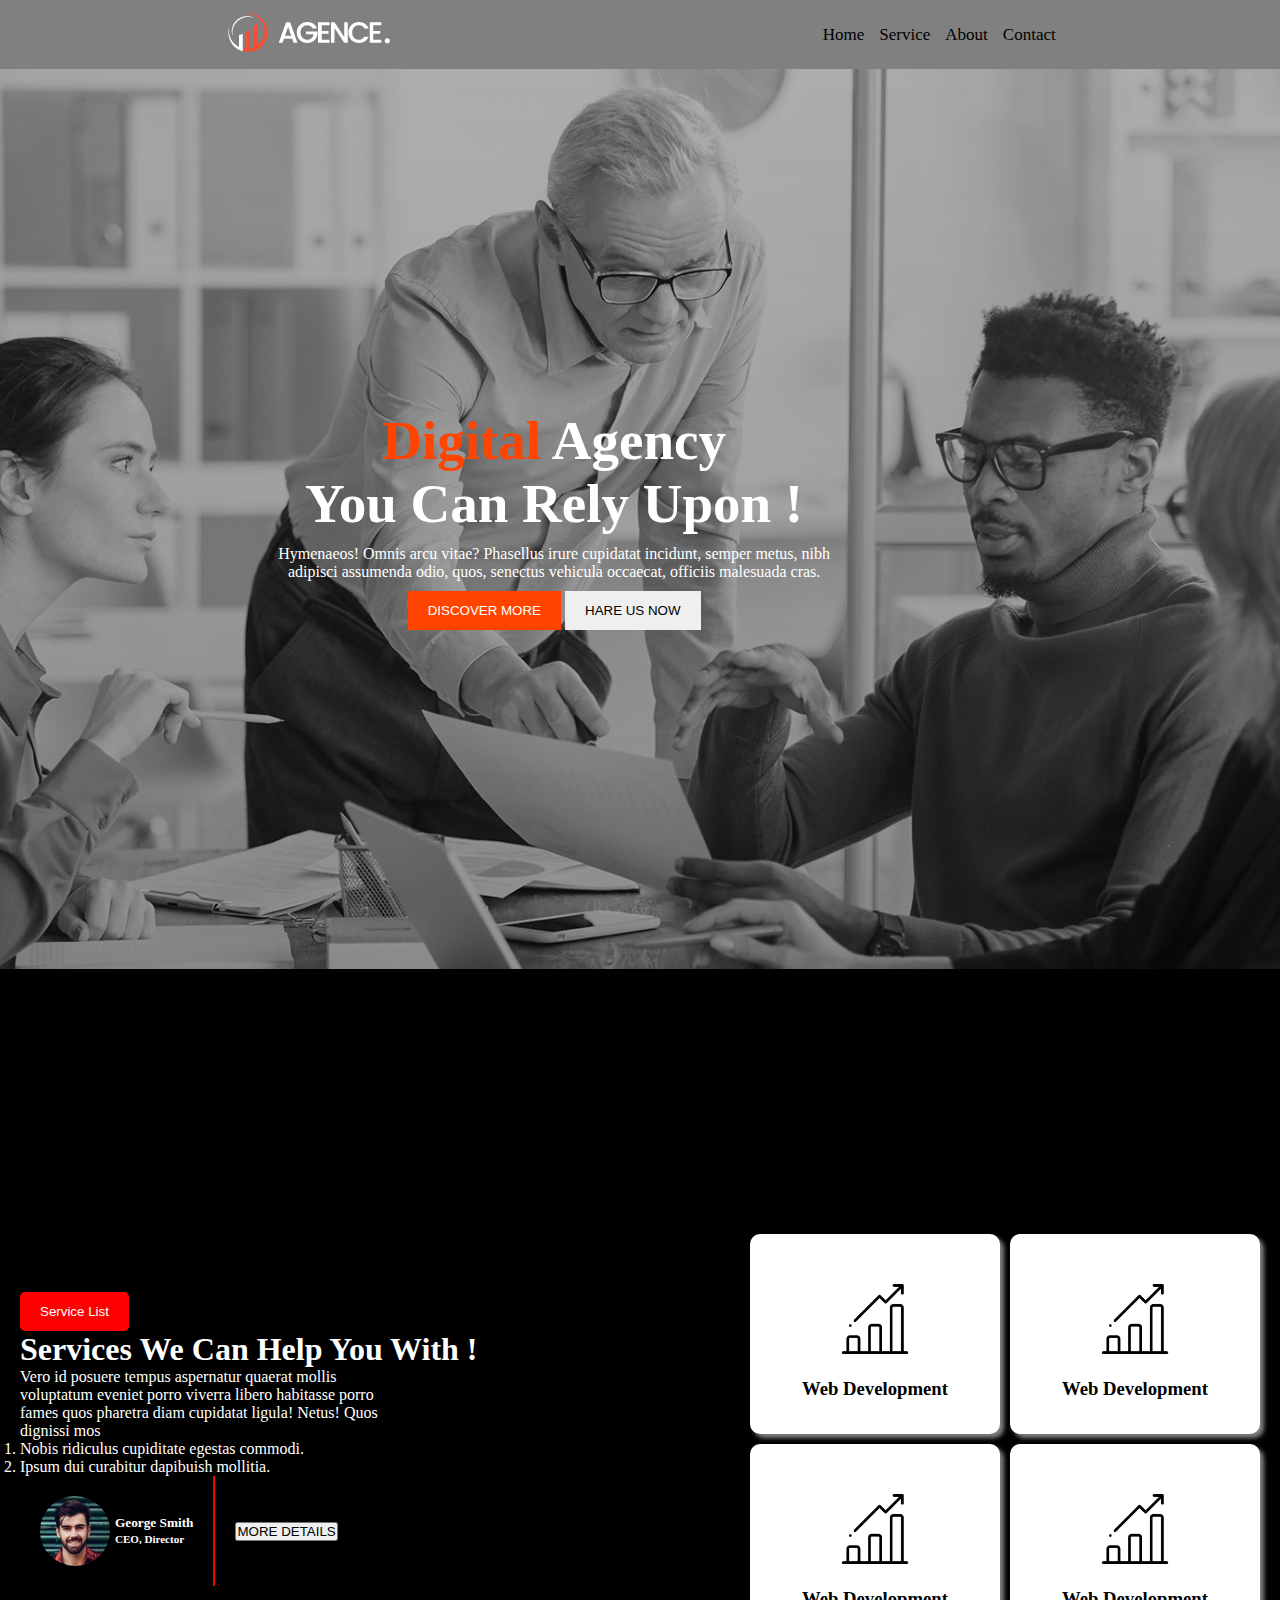
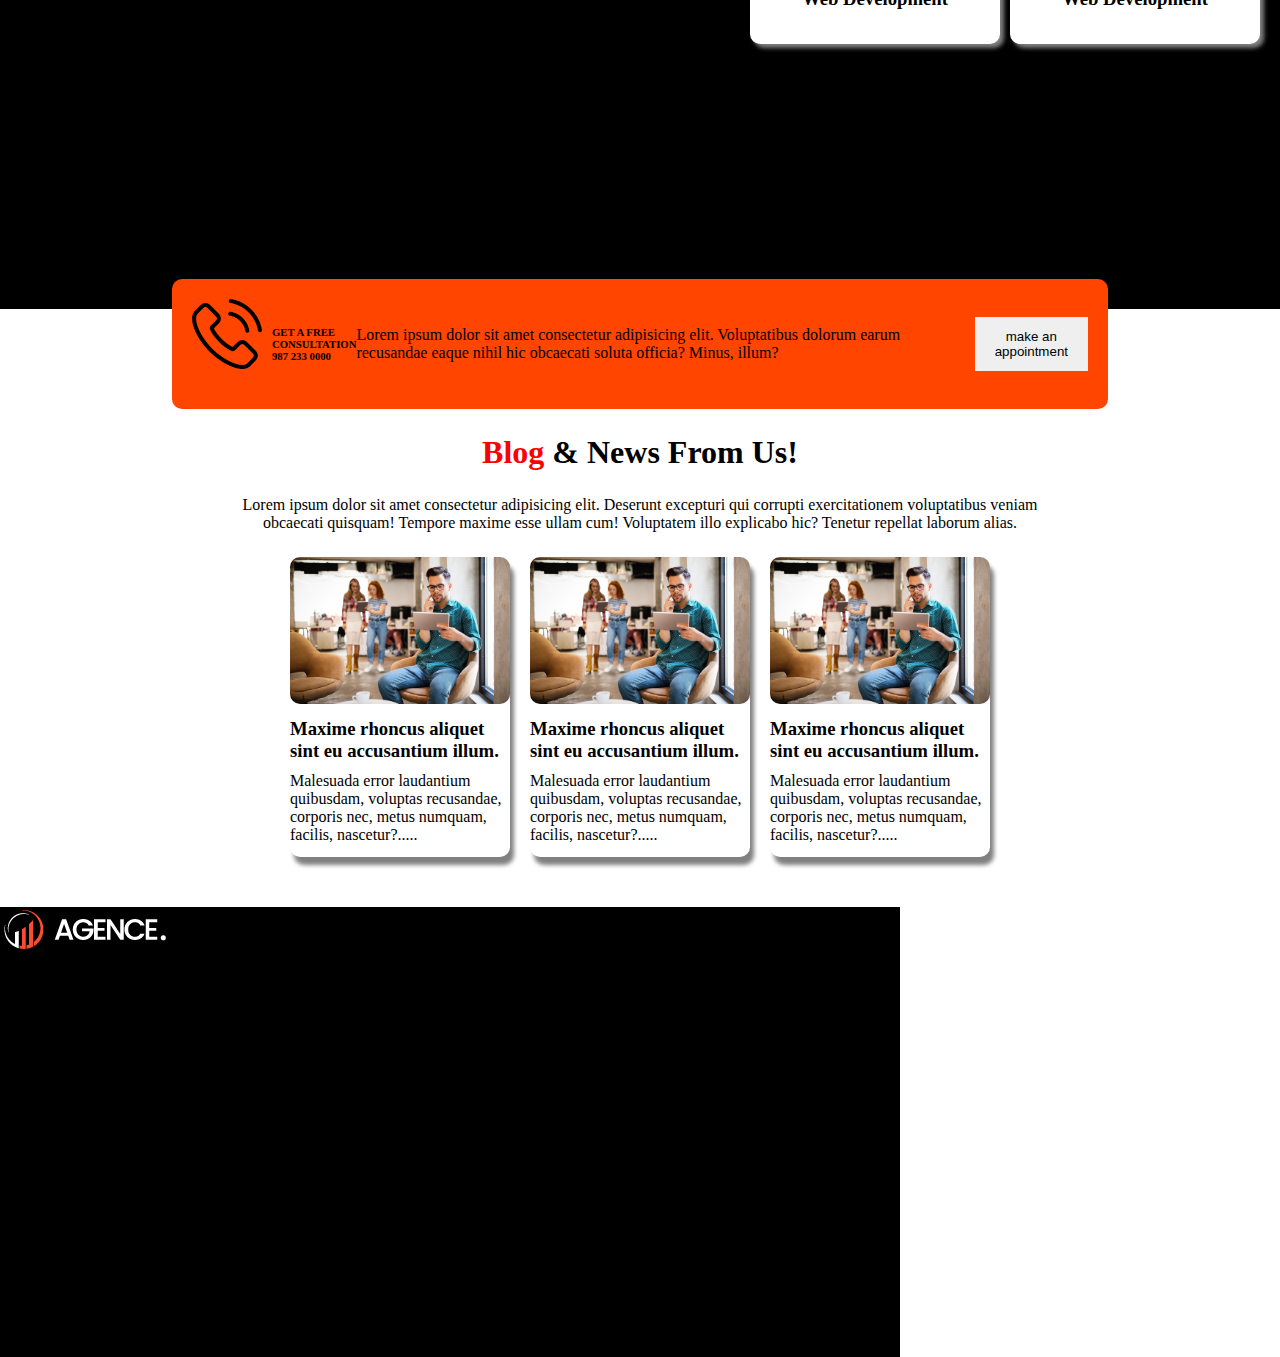
<file: index.html>
<!DOCTYPE html>
<html lang="en">
<head>
    <meta charset="UTF-8">
    <meta name="viewport" content="width=device-width, initial-scale=1.0">
    <link rel="stylesheet" href="style.css">
    <title>Digital Agency Website</title>
</head>
<body>
    <header>
        <div class="nav-container">
            <div class="logo">
                <img src="logo/logo.png" alt="">
            </div>
            <div class="menus">
                <li>Home</li>
                <li>Service</li>
                <li>About</li>
                <li>Contact</li>
            </div>
        </div>

        <div class="banner-container">
            <div class="banner-info">
                <h1 class="banner-title">
                    <span class="color"> Digital </span>Agency<br>
                     You Can Rely Upon !
                </h1>
                <p class="discription">
                    Hymenaeos! Omnis arcu vitae? Phasellus irure cupidatat incidunt,
                    semper metus, nibh adipisci assumenda odio, quos, senectus vehicula
                    occaecat, officiis malesuada cras.
                </p>
                <button class="btn btn-color">DISCOVER MORE</button>
                <button class="btn">HARE US NOW</button>
            </div>
            
        </div>
    </header>
    <main>
        <div class="service-container">
            <div class="left-side-service-container">
                <button class="btn-s-l"> Service List</button>
                <h1><span>Services</span> We Can Help You With !</h1>
                <p class="service-discription">Vero id posuere tempus aspernatur quaerat mollis voluptatum eveniet
                    porro viverra libero habitasse porro fames quos pharetra diam
                    cupidatat ligula! Netus! Quos dignissi mos
                </p>
                <ol>
                    <li>Nobis ridiculus cupiditate egestas commodi.</li>
                    <li>Ipsum dui curabitur dapibuish mollitia.</li>
                </ol>

                <div class="author-container">
                    <div class="author-profile-container">
                        <img class="author-img" src="images/author.jpg" alt="">
                        <h5>
                            George Smith <br>
                            <small>CEO, Director</small>
                          </h5>
                    </div>
                    <div class="author-button">
                        <button>MORE DETAILS</button>
                    </div>
                </div>

            </div>
            <div class="right-side-service-container">
                <div class="first-two-box">
                    <div class="box">
                        <img class="icon" src="icons/bar-chart.png" alt="">
                        <h3>Web Development</h3>
                    </div>
                    <div class="box">
                        <img class="icon" src="icons/bar-chart.png" alt="">
                        <h3>Web Development</h3>
                    </div>
                </div>
                <div class="second-two-box">
                    <div class="box">
                        <img class="icon" src="icons/bar-chart.png" alt="">
                        <h3>Web Development</h3>
                    </div>
                    <div class="box">
                        <img class="icon" src="icons/bar-chart.png" alt="">
                        <h3>Web Development</h3>
                    </div>
                </div>
            </div>
        </div>
        <div class="appointment-container">
            <div class="phone-call">
                <img class="icon" src="icons/phone-call.png" alt="">
                <h6>
                    GET A FREE CONSULTATION <br />
                    987 233 0000
                  </h6>
            </div>
            <div class="appointment-description">
                <p>
                    Lorem ipsum dolor sit amet consectetur adipisicing elit.
                    Voluptatibus dolorum earum recusandae eaque nihil hic obcaecati
                    soluta officia? Minus, illum?
                  </p>
            </div>
            <div class="appointent-btn">
                <button class="btn">make an appointment</button>
              </div> 
        </div>
        <div class="blog-container">
            <h1 class="title blog-title"><span class="blog-color">Blog</span> & News From Us!
            </h1>
            <p class="blog-des">Lorem ipsum dolor sit amet consectetur adipisicing elit. Deserunt excepturi qui corrupti exercitationem voluptatibus veniam obcaecati quisquam! Tempore maxime esse ullam cum! Voluptatem illo explicabo hic? Tenetur repellat laborum alias.</p>  

            <div class="cards">
                <div class="card">
                    <img class="blog-img" src="images/blog-1.jpg" alt="">
                    <h3 class="card-title">
                        Maxime rhoncus aliquet sint eu accusantium illum.
                      </h3>
                      <p>
                        Malesuada error laudantium quibusdam, voluptas recusandae,
                        corporis nec, metus numquam, facilis, nascetur?.....
                      </p>
                </div>
                <div class="card">
                    <img class="blog-img" src="images/blog-1.jpg" alt="">
                    <h3 class="card-title">
                        Maxime rhoncus aliquet sint eu accusantium illum.
                      </h3>
                      <p>
                        Malesuada error laudantium quibusdam, voluptas recusandae,
                        corporis nec, metus numquam, facilis, nascetur?.....
                      </p>
                </div>
                <div class="card">
                    <img class="blog-img" src="images/blog-1.jpg" alt="">
                    <h3 class="card-title">
                        Maxime rhoncus aliquet sint eu accusantium illum.
                      </h3>
                      <p>
                        Malesuada error laudantium quibusdam, voluptas recusandae,
                        corporis nec, metus numquam, facilis, nascetur?.....
                      </p>
                </div>
            </div>


        </div>

    </main>
    <footer>
        <div class="footer-container">
            <div class="agence">
                <img src="logo/logo.png" alt="">
                <p>Lorem ipsum dolor sit amet consectetur adipisicing elit. Illum, beatae.</p>
            </div>
            <div class="useful-link"></div>
            <div class="supports"></div>
            <div class="contact-info"></div>
        </div>
    </footer>
</body>
</html>
</file>
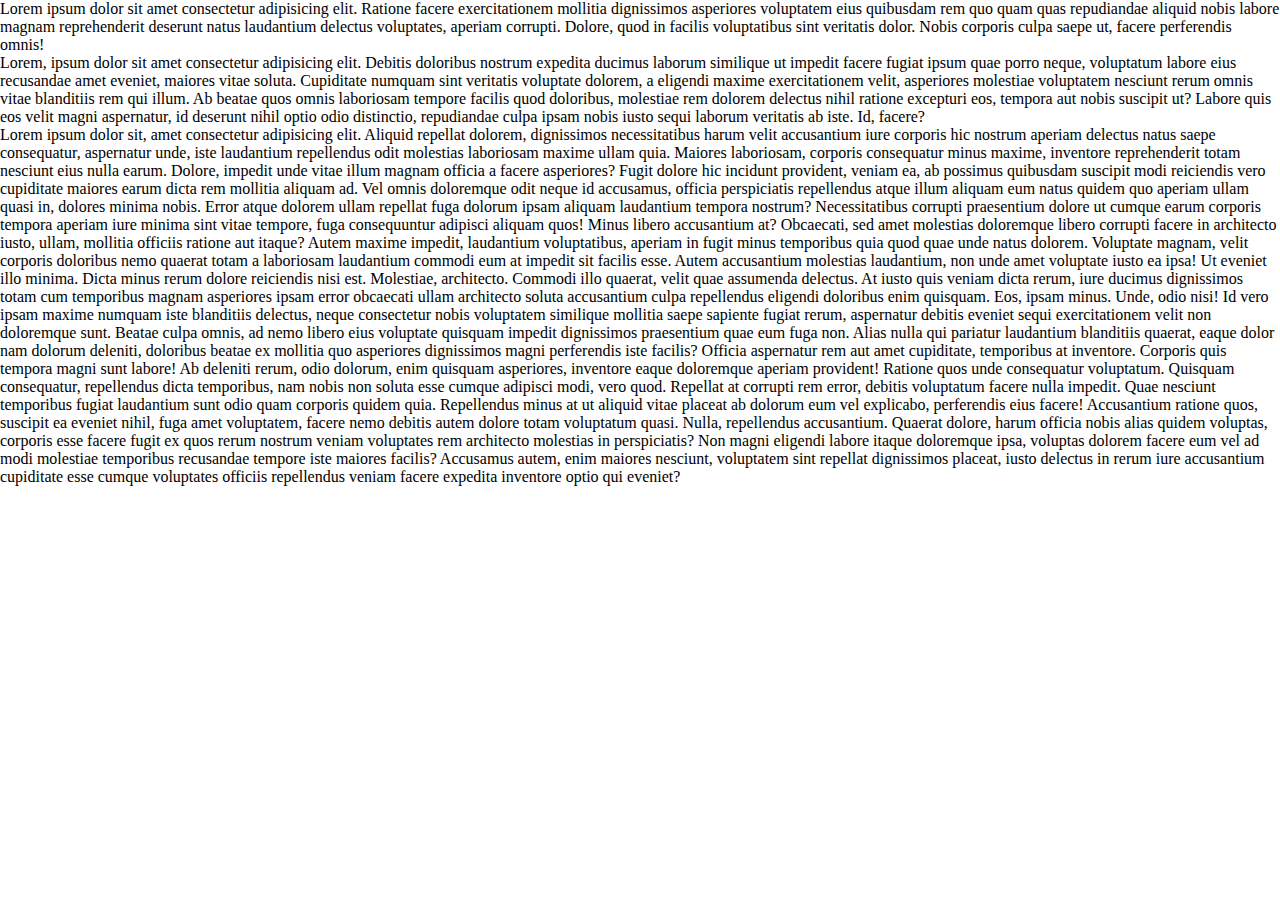
<file: position.html>
<!DOCTYPE html>
<html lang="en">
<head>
    <meta charset="UTF-8">
    <meta name="viewport" content="width=device-width, initial-scale=1.0">
    <link rel="stylesheet" href="style.css">
    <title>Document</title>
</head>
<body>
    <p>Lorem ipsum dolor sit amet consectetur adipisicing elit. Ratione facere exercitationem mollitia dignissimos asperiores voluptatem eius quibusdam rem quo quam quas repudiandae aliquid nobis labore magnam reprehenderit deserunt natus laudantium delectus voluptates, aperiam corrupti. Dolore, quod in facilis voluptatibus sint veritatis dolor. Nobis corporis culpa saepe ut, facere perferendis omnis!</p>
    <div class="perent">  
        <div class="red"></div>
    </div>
    <p>Lorem, ipsum dolor sit amet consectetur adipisicing elit. Debitis doloribus nostrum expedita ducimus laborum similique ut impedit facere fugiat ipsum quae porro neque, voluptatum labore eius recusandae amet eveniet, maiores vitae soluta. Cupiditate numquam sint veritatis voluptate dolorem, a eligendi maxime exercitationem velit, asperiores molestiae voluptatem nesciunt rerum omnis vitae blanditiis rem qui illum. Ab beatae quos omnis laboriosam tempore facilis quod doloribus, molestiae rem dolorem delectus nihil ratione excepturi eos, tempora aut nobis suscipit ut? Labore quis eos velit magni aspernatur, id deserunt nihil optio odio distinctio, repudiandae culpa ipsam nobis iusto sequi laborum veritatis ab iste. Id, facere?</p>
    <P>Lorem ipsum dolor sit, amet consectetur adipisicing elit. Aliquid repellat dolorem, dignissimos necessitatibus harum velit accusantium iure corporis hic nostrum aperiam delectus natus saepe consequatur, aspernatur unde, iste laudantium repellendus odit molestias laboriosam maxime ullam quia. Maiores laboriosam, corporis consequatur minus maxime, inventore reprehenderit totam nesciunt eius nulla earum. Dolore, impedit unde vitae illum magnam officia a facere asperiores? Fugit dolore hic incidunt provident, veniam ea, ab possimus quibusdam suscipit modi reiciendis vero cupiditate maiores earum dicta rem mollitia aliquam ad. Vel omnis doloremque odit neque id accusamus, officia perspiciatis repellendus atque illum aliquam eum natus quidem quo aperiam ullam quasi in, dolores minima nobis. Error atque dolorem ullam repellat fuga dolorum ipsam aliquam laudantium tempora nostrum? Necessitatibus corrupti praesentium dolore ut cumque earum corporis tempora aperiam iure minima sint vitae tempore, fuga consequuntur adipisci aliquam quos! Minus libero accusantium at? Obcaecati, sed amet molestias doloremque libero corrupti facere in architecto iusto, ullam, mollitia officiis ratione aut itaque? Autem maxime impedit, laudantium voluptatibus, aperiam in fugit minus temporibus quia quod quae unde natus dolorem. Voluptate magnam, velit corporis doloribus nemo quaerat totam a laboriosam laudantium commodi eum at impedit sit facilis esse. Autem accusantium molestias laudantium, non unde amet voluptate iusto ea ipsa! Ut eveniet illo minima. Dicta minus rerum dolore reiciendis nisi est. Molestiae, architecto. Commodi illo quaerat, velit quae assumenda delectus. At iusto quis veniam dicta rerum, iure ducimus dignissimos totam cum temporibus magnam asperiores ipsam error obcaecati ullam architecto soluta accusantium culpa repellendus eligendi doloribus enim quisquam. Eos, ipsam minus. Unde, odio nisi! Id vero ipsam maxime numquam iste blanditiis delectus, neque consectetur nobis voluptatem similique mollitia saepe sapiente fugiat rerum, aspernatur debitis eveniet sequi exercitationem velit non doloremque sunt. Beatae culpa omnis, ad nemo libero eius voluptate quisquam impedit dignissimos praesentium quae eum fuga non. Alias nulla qui pariatur laudantium blanditiis quaerat, eaque dolor nam dolorum deleniti, doloribus beatae ex mollitia quo asperiores dignissimos magni perferendis iste facilis? Officia aspernatur rem aut amet cupiditate, temporibus at inventore. Corporis quis tempora magni sunt labore! Ab deleniti rerum, odio dolorum, enim quisquam asperiores, inventore eaque doloremque aperiam provident! Ratione quos unde consequatur voluptatum. Quisquam consequatur, repellendus dicta temporibus, nam nobis non soluta esse cumque adipisci modi, vero quod. Repellat at corrupti rem error, debitis voluptatum facere nulla impedit. Quae nesciunt temporibus fugiat laudantium sunt odio quam corporis quidem quia. Repellendus minus at ut aliquid vitae placeat ab dolorum eum vel explicabo, perferendis eius facere! Accusantium ratione quos, suscipit ea eveniet nihil, fuga amet voluptatem, facere nemo debitis autem dolore totam voluptatum quasi. Nulla, repellendus accusantium. Quaerat dolore, harum officia nobis alias quidem voluptas, corporis esse facere fugit ex quos rerum nostrum veniam voluptates rem architecto molestias in perspiciatis? Non magni eligendi labore itaque doloremque ipsa, voluptas dolorem facere eum vel ad modi molestiae temporibus recusandae tempore iste maiores facilis? Accusamus autem, enim maiores nesciunt, voluptatem sint repellat dignissimos placeat, iusto delectus in rerum iure accusantium cupiditate esse cumque voluptates officiis repellendus veniam facere expedita inventore optio qui eveniet?</P>
</body>
</html>
</file>
<file: style.css>
*{
    margin: 0;
    padding: 0;
}
.nav-container{
    display: flex;
    justify-content: space-around;
    background-color: gray;
    padding: 10px;
}
.menus{
    list-style: none;
    display: flex;
    gap: 15px;
    align-items: center;
    font-size: 17px;
}
.banner-container{
    height: 100vh;
    background-image: url(images/background.jpg),linear-gradient(rgb(0,0,0,0.3),rgb(0,0,0,0.4));
    background-blend-mode: overlay;
    background-position: center;
    background-repeat: no-repeat;
    background-size: cover;
    text-align: center;
    display: flex;
    align-items: center;

}
.banner-title{
    font-size: 55px;
    font-weight: bold;
    color: white;
}
.color{
    color: rgb(255, 68, 0);
}
.discription{
    color: white;
    width: 50%;
    margin: auto;
    padding: 10px;

}
.btn{
    padding: 12px 20px ;
    border: none;
}
.btn-color{
    background-color: rgb(255, 68, 0);
    color: white;
}
.service-container{
    height: 100vh;
    background-image: url(images/footer-bg.png),linear-gradient(rgb(0,0,0,1),rgb(0,0,0,2));
    background-blend-mode: overlay;
    background-position: center;
    background-repeat: no-repeat;
    background-size: cover;
    color: white;
    display: flex;
    align-items: center;
    justify-content: space-around;
    padding: 20px;
}
.icon{
    margin-bottom: 20px;
    width: 70px;
}
.box{
    text-align: center;
    width: 150px;
    height: 100px;
    background-color: white;
    padding: 50px;
    color: black;
    border-radius: 10px;
    box-shadow: 4px 4px 4px gray;

}
.service-discription{
    width: 50%;
}
.first-two-box{
    display: flex;
    gap: 10px;
    margin-bottom: 10px;
}
.second-two-box{
    display: flex;
    gap: 10px;
}
.author-img{
    width: 70px;
    height: 70px;
    border-radius: 35px;
}
.author-container{
    display: flex;
    gap: 20px;
    align-items: center;
}
.author-profile-container{
    display: flex;
    gap: 5px;
    align-items: center;
    border-right: 2px solid red;
    padding: 20px;
}
.btn-s-l{
    background-color: red;
    color: white;
    padding: 12px 20px ;
    border: none;
    border-radius: 5px;
}
.phone-call{
    display: flex;
    align-items: center;
    gap: 10px;

}
.appointment-container{
    display: flex;
    justify-content: space-around;
    width: 70%;
    margin: auto;
    padding: 20px;
    background-color: orangered;
    border-radius: 10px ;
    margin-top: -30px;
    align-items: center;


}
.blog-color{
    color: red;
}
.card{
    width:220px;
    height: 300px;
    box-shadow: 4px 8px 4px gray;
    border-radius: 10px;
}
.blog-img{
    width:100%;
    border-radius: 10px;
}
.blog-container{
    width: 80%;
    margin: auto;
}

.card-title{
    margin-top: 10px;
    margin-bottom: 10px;

}
.cards{
    display: flex;
    justify-content: center;
    gap: 20px;
    margin-bottom: 50px;

}
.blog-title{
    color: black;
    text-align: center;
    margin:25px;
}
.blog-des{
    width: 80%;
    margin: auto;
    text-align: center;
    margin-bottom: 25px;
}
footer{
    width: 100vh;
    height: 50vh;
    background-color: black;
}
</file>
